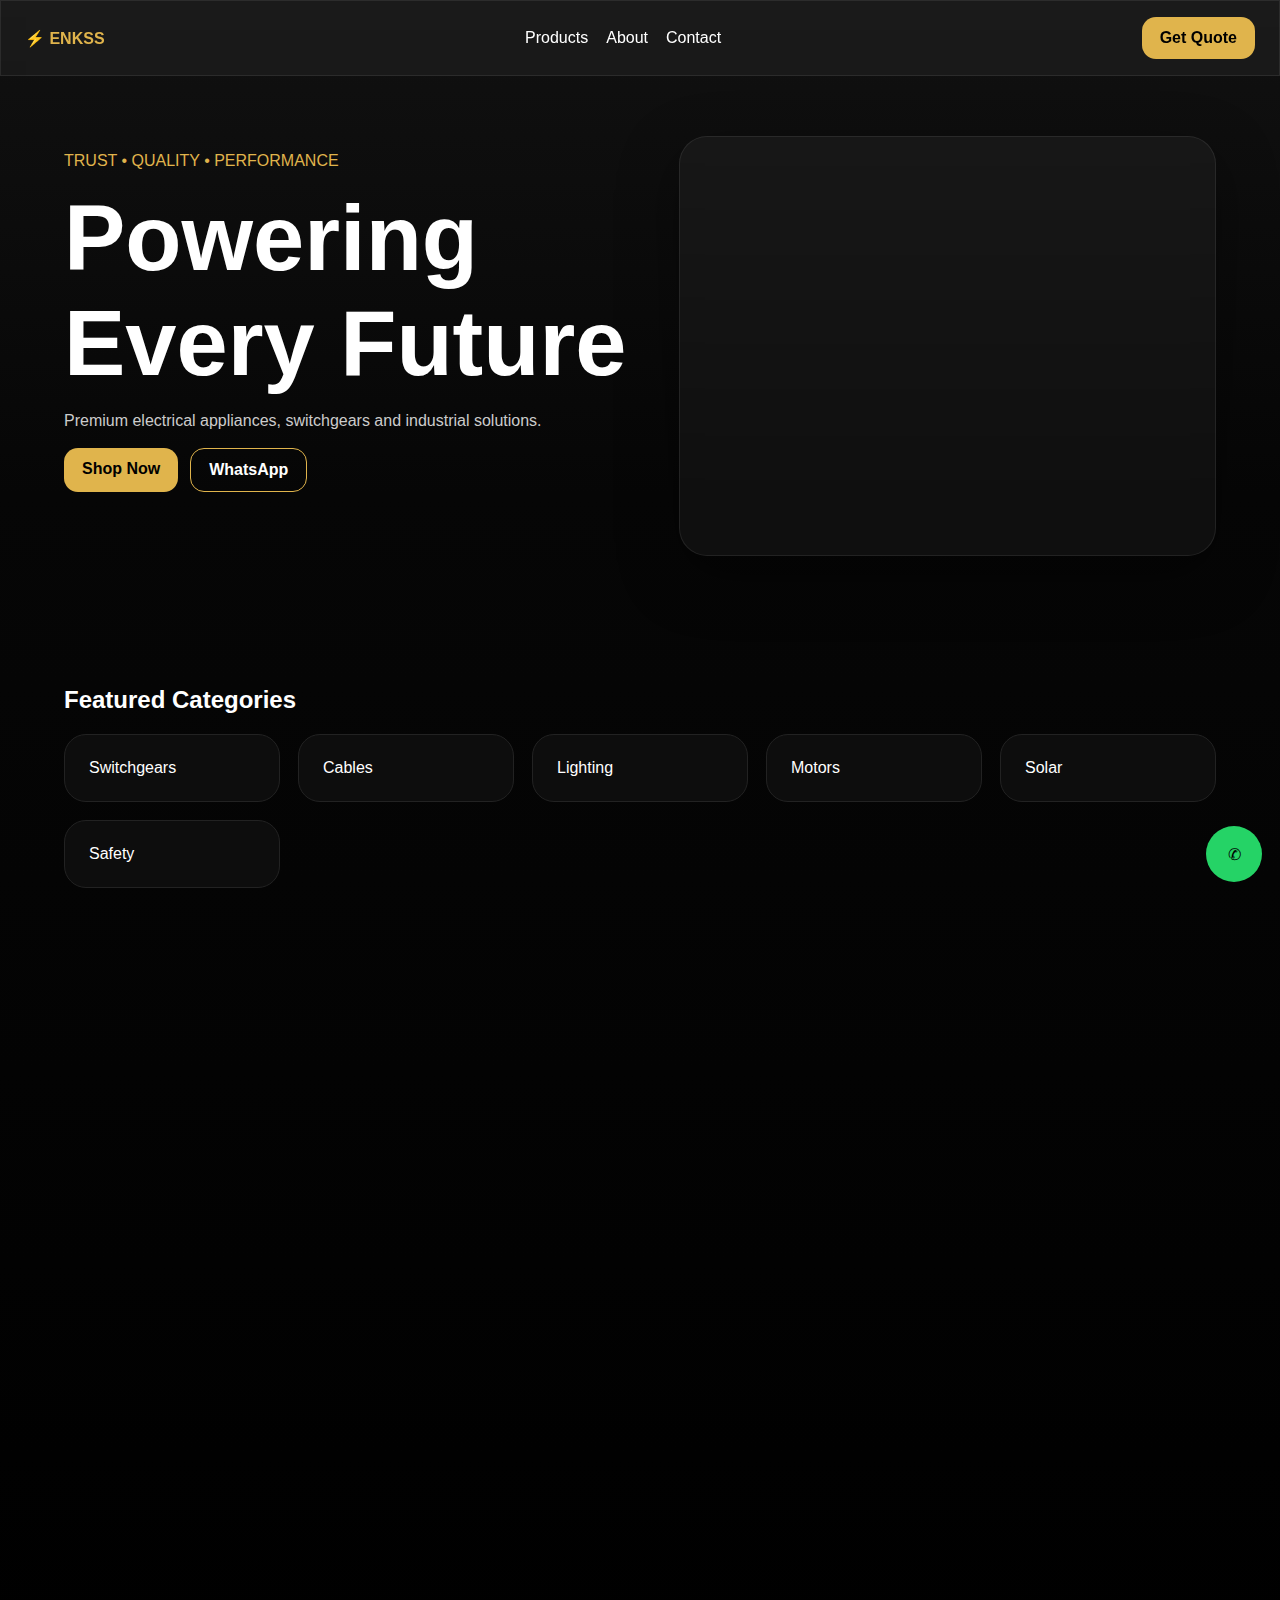
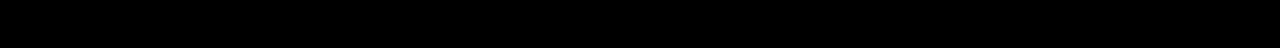
<file: index.html>
<!DOCTYPE html>
<html lang="en">
<head>
  <meta charset="UTF-8" />
  <meta name="viewport" content="width=device-width, initial-scale=1.0" />
  <title>ENKSS Premium</title>
  <link rel="stylesheet" href="style.css" />
</head>
<body>
  <header class="nav glass">
    <div class="logo">⚡ ENKSS</div>
    <nav>
      <a href="#products">Products</a>
      <a href="#about">About</a>
      <a href="#contact">Contact</a>
    </nav>
    <a class="btn">Get Quote</a>
  </header>
  <section class="hero">
    <div>
      <p class="tag">TRUST • QUALITY • PERFORMANCE</p>
      <h1>Powering Every Future</h1>
      <p class="lead">Premium electrical appliances, switchgears and industrial solutions.</p>
      <div class="actions"><a class="btn">Shop Now</a><a class="btn ghost">WhatsApp</a></div>
    </div>
    <div class="hero-card glass"></div>
  </section>
  <section id="products" class="wrap">
    <h2>Featured Categories</h2>
    <div class="grid">
      <div class="card">Switchgears</div><div class="card">Cables</div><div class="card">Lighting</div>
      <div class="card">Motors</div><div class="card">Solar</div><div class="card">Safety</div>
    </div>
  </section>
  <section id="about" class="wrap two">
    <div class="panel reveal"><h2>Why ENKSS</h2><p>Trusted quality, bulk supply, fast delivery and support.</p></div>
    <div class="panel stats reveal"><div><strong data-target="500">0</strong><span>Clients</span></div><div><strong data-target="1200">0</strong><span>Orders</span></div><div><strong data-target="24">0</strong><span>Support</span></div></div>
  </section>
  <section id="contact" class="wrap">
    <div class="panel reveal">
      <h2>Quick Inquiry</h2>
      <input placeholder="Name"><input placeholder="Phone"><textarea placeholder="Requirement"></textarea>
      <button class="btn full">Send Request</button>
    </div>
  </section>
  <a class="wa">✆</a>
  <script src="script.js"></script>
</body>
</html>
</file>
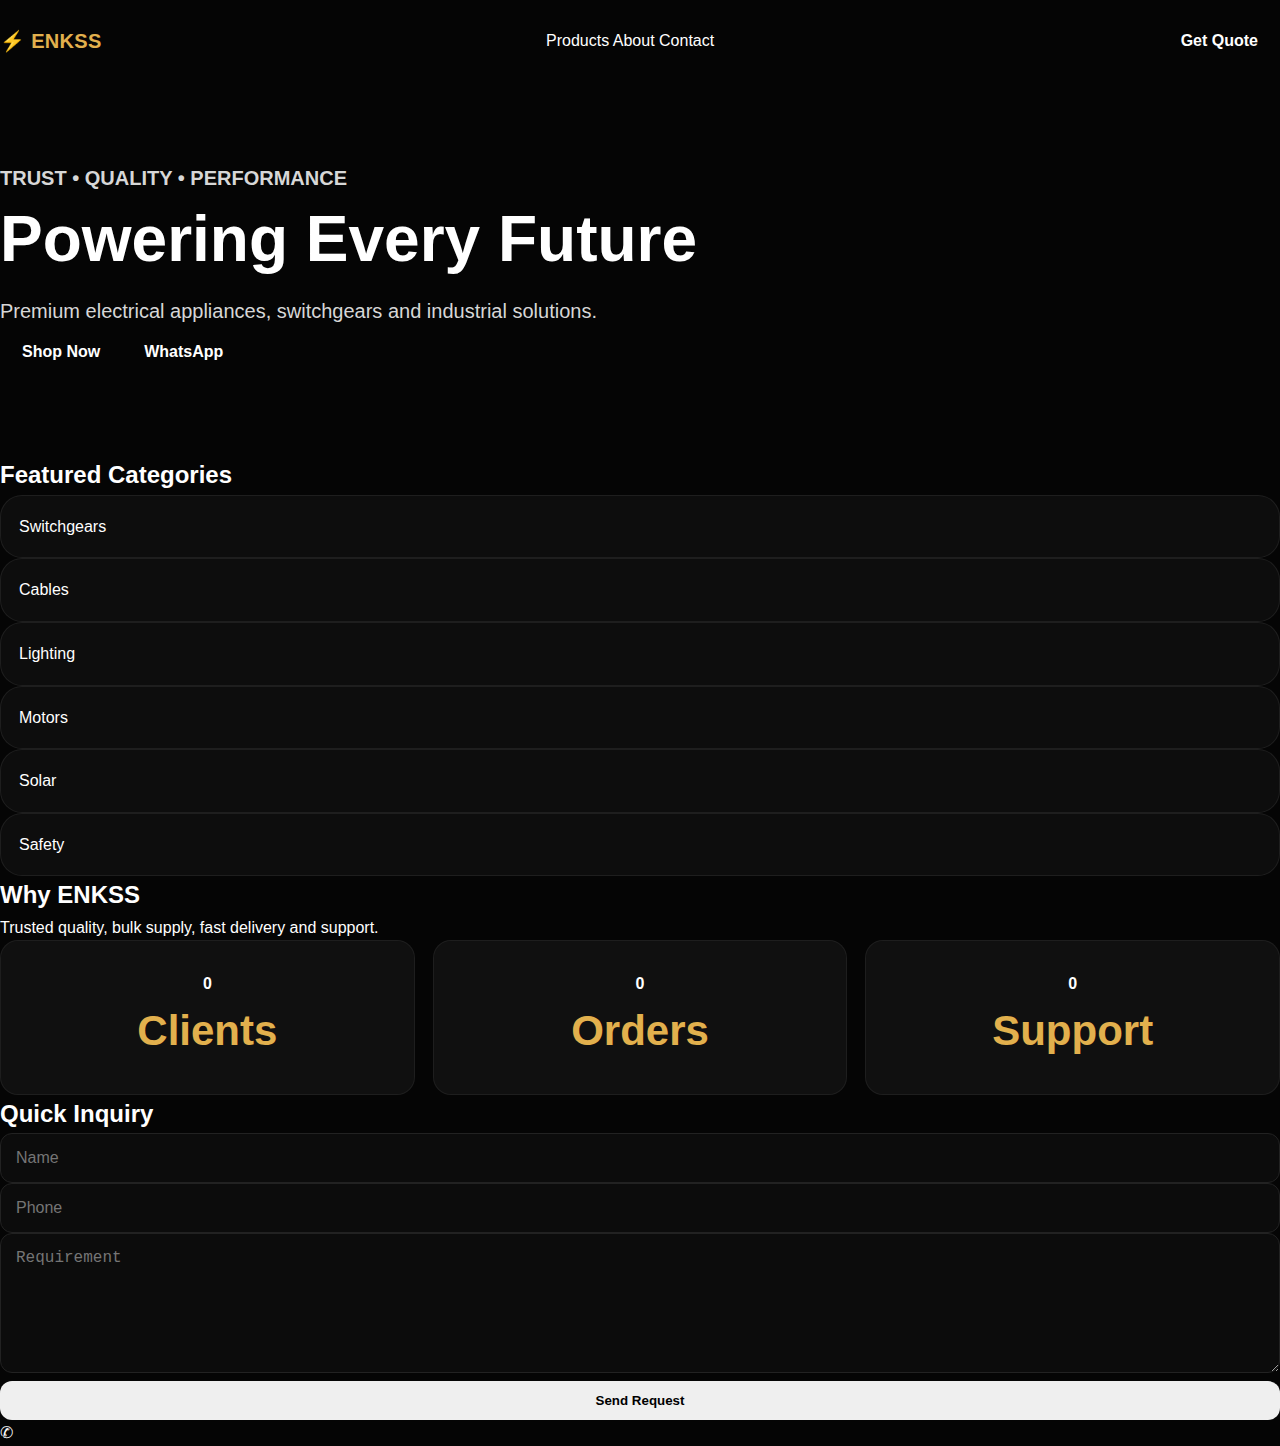
<file: deploy/index.html>
<!DOCTYPE html>
<html lang="en">
<head>
  <meta charset="UTF-8" />
  <meta name="viewport" content="width=device-width, initial-scale=1.0" />
  <title>ENKSS Switchgears</title>
  <link rel="stylesheet" href="style.css" />
</head>
<body>
  <header class="nav glass">
    <div class="logo">⚡ ENKSS</div>
    <nav>
      <a href="#products">Products</a>
      <a href="#about">About</a>
      <a href="#contact">Contact</a>
    </nav>
    <a class="btn">Get Quote</a>
  </header>
  <section class="hero">
    <div>
      <p class="tag">TRUST • QUALITY • PERFORMANCE</p>
      <h1>Powering Every Future</h1>
      <p class="lead">Premium electrical appliances, switchgears and industrial solutions.</p>
      <div class="actions"><a class="btn">Shop Now</a><a class="btn ghost">WhatsApp</a></div>
    </div>
    <div class="hero-card glass"></div>
  </section>
  <section id="products" class="wrap">
    <h2>Featured Categories</h2>
    <div class="grid">
      <div class="card">Switchgears</div><div class="card">Cables</div><div class="card">Lighting</div>
      <div class="card">Motors</div><div class="card">Solar</div><div class="card">Safety</div>
    </div>
  </section>
  <section id="about" class="wrap two">
    <div class="panel reveal"><h2>Why ENKSS</h2><p>Trusted quality, bulk supply, fast delivery and support.</p></div>
    <div class="panel stats reveal"><div><strong data-target="500">0</strong><span>Clients</span></div><div><strong data-target="1200">0</strong><span>Orders</span></div><div><strong data-target="24">0</strong><span>Support</span></div></div>
  </section>
  <section id="contact" class="wrap">
    <div class="panel reveal">
      <h2>Quick Inquiry</h2>
      <input placeholder="Name"><input placeholder="Phone"><textarea placeholder="Requirement"></textarea>
      <button class="btn full">Send Request</button>
    </div>
  </section>
  <a class="wa">✆</a>
  <script src="script.js"></script>
</body>
</html>
</file>
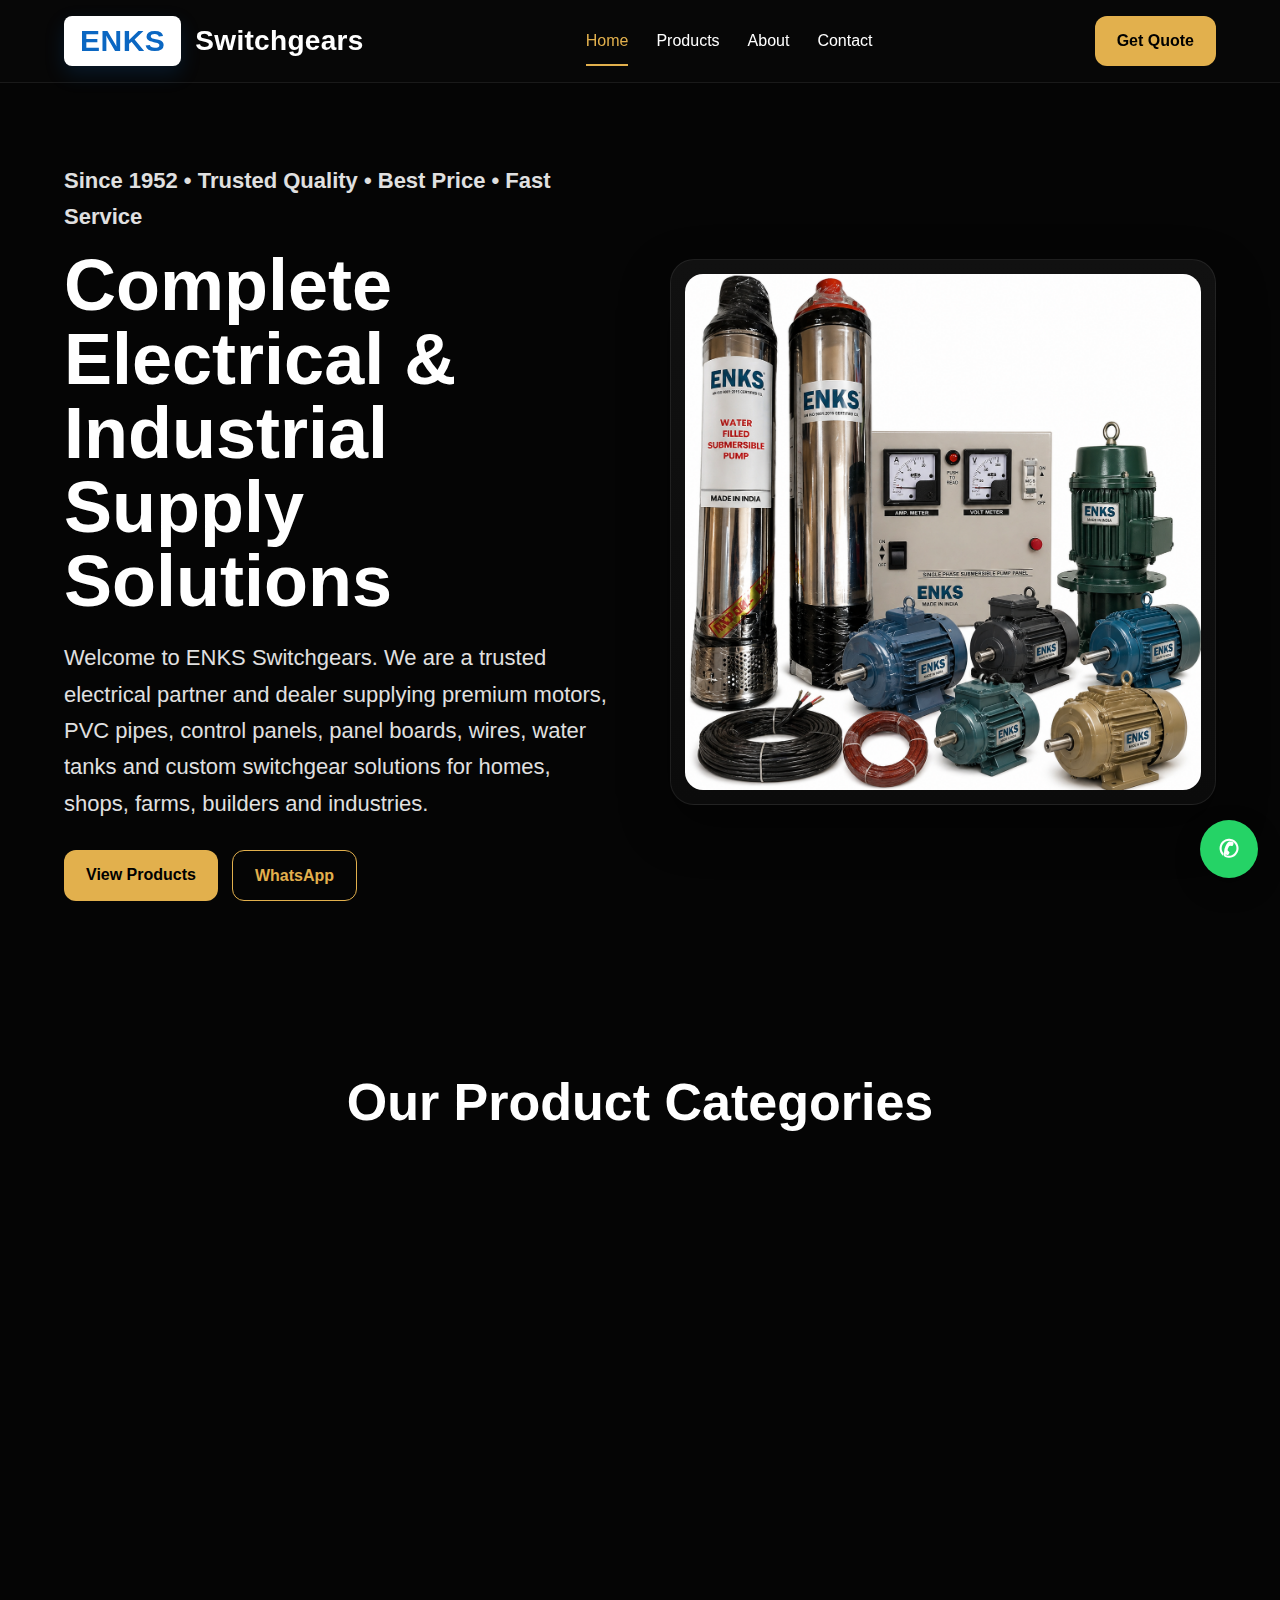
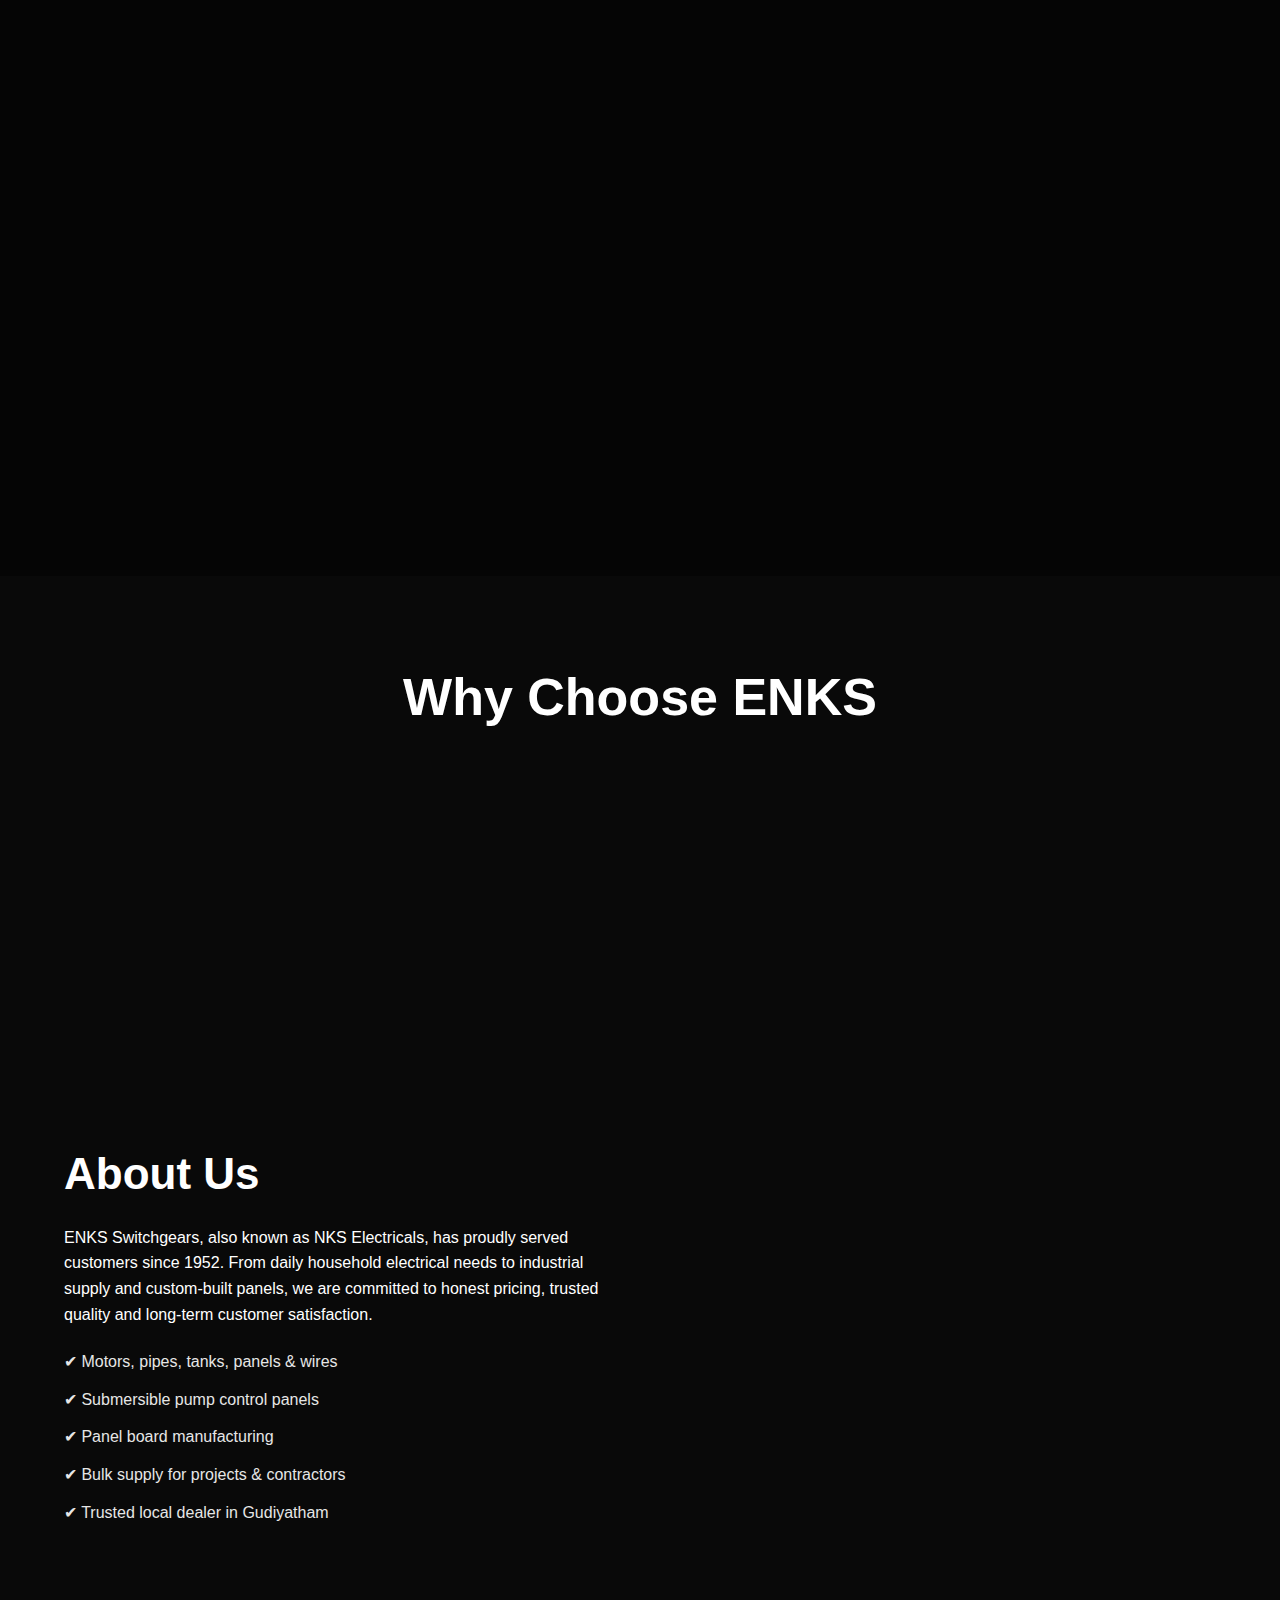
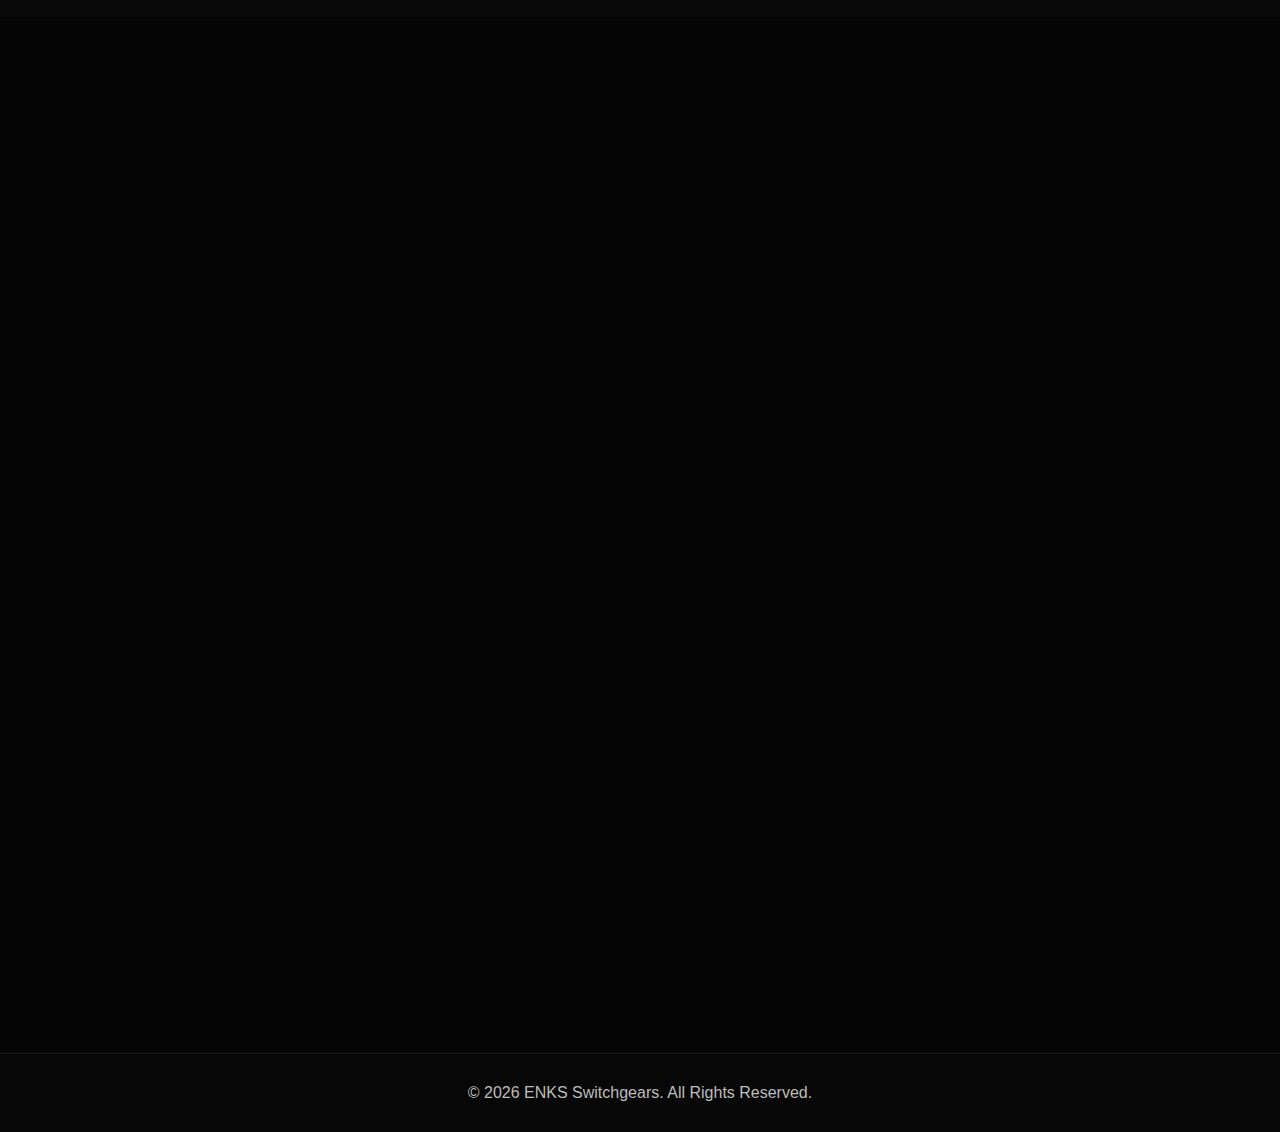
<file: deploy2/index.html>
<!DOCTYPE html>
<html lang="en">
<head>
<meta charset="UTF-8">
<meta name="viewport" content="width=device-width, initial-scale=1.0">

<title>ENKS Switchgears | Motors, Panels, Pipes & Electrical Supplies</title>
<meta name="description" content="ENKS Switchgears - Trusted electrical partner and dealer for motors, PVC pipes, control panels, panel boards, submersible pump panels, wires, water tanks and custom switchgear solutions in Gudiyatham, Vellore.">
<meta name="keywords" content="ENKS Switchgears, NKS Electricals, motors, PVC pipes, control panels, switchgear, water tanks, wires, Gudiyatham, Vellore">
<meta name="author" content="ENKS Switchgears">
<meta name="robots" content="index, follow">

<meta property="og:title" content="ENKS Switchgears | Trusted Electrical Partner Since 1952">
<meta property="og:description" content="Professional electrical supply and custom panel solutions for homes, farms, shops and industries.">
<meta property="og:type" content="website">
<meta property="og:image" content="images/motor.png">

<meta name="theme-color" content="#0a0a0a">

<link rel="icon" type="image/svg+xml" href="favicon.svg">
<link rel="apple-touch-icon" href="favicon.svg">
<link rel="stylesheet" href="style.css">

<script type="application/ld+json">
{
  "@context":"https://schema.org",
  "@type":"LocalBusiness",
  "name":"ENKS Switchgears",
  "alternateName":"NKS Electricals",
  "image":"images/motor.png",
  "description":"Trusted Electrical Partner and Dealer since 1952.",
  "telephone":"+918610073734",
  "email":"shylendran19@gmail.com",
  "address":{
    "@type":"PostalAddress",
    "streetAddress":"No.16/16A JC Chetty Street, Dharnampet",
    "addressLocality":"Gudiyatham",
    "addressRegion":"Tamil Nadu",
    "postalCode":"632602",
    "addressCountry":"IN"
  }
}
</script>
</head>

<body>

<header class="header">
  <div class="container nav">

    <a href="index.html" class="logo logo-wrap">
      <span class="logo-badge">ENKS</span>
      <span class="logo-text">Switchgears</span>
    </a>

    <nav class="menu">
      <a href="index.html" class="active">Home</a>
      <a href="product.html">Products</a>
      <a href="#about">About</a>
      <a href="#contact">Contact</a>
    </nav>

    <a href="#contact" class="btn btn-gold">Get Quote</a>

  </div>
</header>

<section class="hero">
  <div class="container hero-grid">

    <div class="hero-text">
      <p class="tag">Since 1952 • Trusted Quality • Best Price • Fast Service</p>

      <h1>
        Complete Electrical &<br>
        Industrial Supply<br>
        Solutions
      </h1>

      <p>
        Welcome to ENKS Switchgears. We are a trusted electrical partner and dealer
        supplying premium motors, PVC pipes, control panels, panel boards, wires,
        water tanks and custom switchgear solutions for homes, shops, farms,
        builders and industries.
      </p>

      <div class="hero-buttons">
        <a href="product.html" class="btn btn-gold">View Products</a>
        <a href="https://wa.me/918610073734" target="_blank" class="btn btn-outline">WhatsApp</a>
      </div>
    </div>

    <div class="hero-image frame">
      <img src="images/motor.png" alt="ENKS Electrical Products">
    </div>

  </div>
</section>

<section class="section">
  <div class="container">

    <h2 class="section-title">Our Product Categories</h2>

    <div class="cards">

      <div class="card">
        <div class="img-wrap">
          <img src="images/motor.png" alt="Electric Motors">
        </div>
        <h3>Motors</h3>
        <p>High performance electric motors for domestic, agricultural and industrial use.</p>
      </div>

      <div class="card">
        <div class="img-wrap">
          <img src="images/pvcpipes.png" alt="PVC Pipes">
        </div>
        <h3>PVC Pipes</h3>
        <p>Reliable PVC pipes, fittings and accessories built for long service life.</p>
      </div>

      <div class="card">
        <div class="img-wrap">
          <img src="images/switchbox.png" alt="Control Panels">
        </div>
        <h3>Control Panels</h3>
        <p>Panel boards, submersible pump panels and efficient control systems.</p>
      </div>

      <div class="card">
        <div class="img-wrap">
          <img src="images/watertank.png" alt="Water Tanks">
        </div>
        <h3>Water Tanks</h3>
        <p>Durable water storage tanks for homes, farms, apartments and commercial use.</p>
      </div>

      <div class="card">
        <div class="img-wrap">
          <img src="images/wires.png" alt="Wires and Cables">
        </div>
        <h3>Wires & Cables</h3>
        <p>Safe and dependable electrical wires and cables for every installation.</p>
      </div>

      <div class="card">
        <div class="img-wrap">
          <img src="images/3phasecontrolpanel.png" alt="Custom Switchgear">
        </div>
        <h3>Custom Switchgear</h3>
        <p>Tailor-made switchgear and custom panel solutions designed to your requirement.</p>
      </div>

    </div>

  </div>
</section>

<section class="section dark">
  <div class="container">

    <h2 class="section-title">Why Choose ENKS</h2>

    <div class="cards">

      <div class="card mini-card">
        <h3>Since 1952</h3>
        <p>Generations of trust with strong customer relationships and consistent service.</p>
      </div>

      <div class="card mini-card">
        <h3>Genuine Products</h3>
        <p>We focus on quality materials, branded products and dependable performance.</p>
      </div>

      <div class="card mini-card">
        <h3>Custom Solutions</h3>
        <p>We manufacture and supply custom control panels and switchgear systems.</p>
      </div>

      <div class="card mini-card">
        <h3>Quick Support</h3>
        <p>Friendly guidance, fast response and customer-first service every day.</p>
      </div>

    </div>

  </div>
</section>

<section id="about" class="section dark">
  <div class="container about-grid">

    <div>
      <h2>About Us</h2>

      <p>
        ENKS Switchgears, also known as NKS Electricals, has proudly served customers
        since 1952. From daily household electrical needs to industrial supply and
        custom-built panels, we are committed to honest pricing, trusted quality
        and long-term customer satisfaction.
      </p>

      <ul class="list">
        <li>✔ Motors, pipes, tanks, panels & wires</li>
        <li>✔ Submersible pump control panels</li>
        <li>✔ Panel board manufacturing</li>
        <li>✔ Bulk supply for projects & contractors</li>
        <li>✔ Trusted local dealer in Gudiyatham</li>
      </ul>
    </div>

    <div class="stats">
      <div><span>1952</span><p>Started</p></div>
      <div><span>500+</span><p>Happy Clients</p></div>
      <div><span>1200+</span><p>Orders Completed</p></div>
    </div>

  </div>
</section>

<section id="contact" class="section">
  <div class="container contact-box">

    <h2>Quick Inquiry</h2>
    <p>Tell us what you need. We’ll suggest the right product or custom solution.</p>

    <form class="contact-form" onsubmit="sendWhatsApp(event)">
      <input type="text" id="name" placeholder="Your Name" required>
      <input type="text" id="phone" placeholder="Phone Number" required>
      <textarea id="msg" placeholder="What product do you need?" required></textarea>
      <button class="btn btn-gold full">Send Request</button>
    </form>

    <div class="contact-details">
      <p><strong>Phone:</strong> +91 8610073734</p>
      <p><strong>Email:</strong> shylendran19@gmail.com</p>
      <p><strong>Address:</strong> No.16/16A JC Chetty Street, Dharnampet, Gudiyatham, Vellore District, Tamil Nadu - 632602</p>
    </div>

  </div>
</section>

<footer class="footer">
  <div class="container">
    © 2026 ENKS Switchgears. All Rights Reserved.
  </div>
</footer>

<script src="script.js"></script>
</body>
</html>
</file>
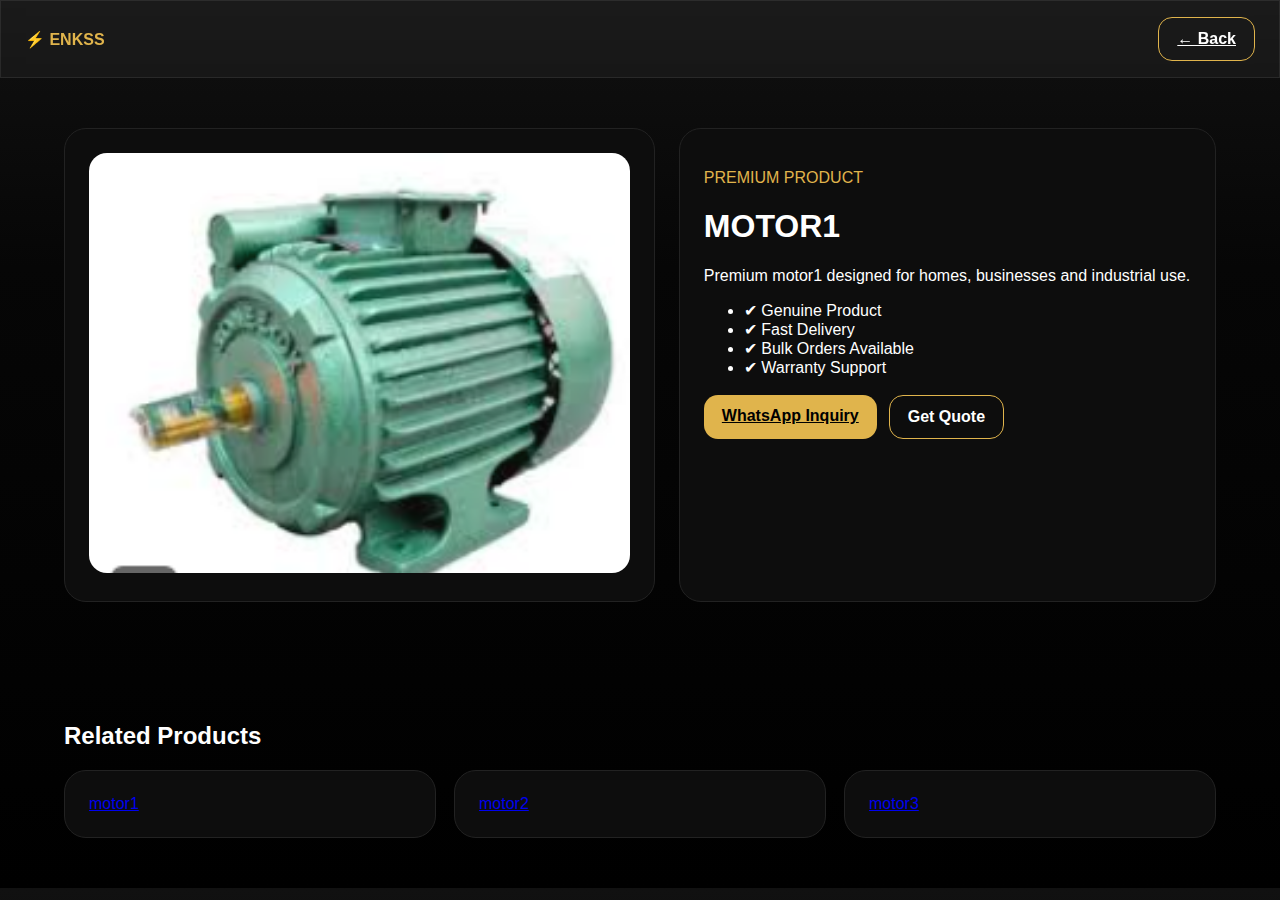
<file: product.html>
<!DOCTYPE html>
<html lang="en">
<head>
  <meta charset="UTF-8" />
  <meta name="viewport" content="width=device-width, initial-scale=1.0" />
  <title>Product Details - ENKSS</title>
  <link rel="stylesheet" href="style.css" />
</head>
<body>
  <header class="nav glass">
    <div class="logo">⚡ ENKSS</div>
    <a href="index.html" class="btn ghost">← Back</a>
  </header>

  <section class="wrap two">
    <div class="panel show">
      <img id="pimg" src="images/motor1.png" alt="Product" style="width:100%;border-radius:18px;max-height:420px;object-fit:cover;">
    </div>
    <div class="panel show">
      <p class="tag">PREMIUM PRODUCT</p>
      <h1 id="ptitle">Motor 1</h1>
      <p id="pdesc">High-quality industrial electrical product built for performance and reliability.</p>
      <ul>
        <li>✔ Genuine Product</li>
        <li>✔ Fast Delivery</li>
        <li>✔ Bulk Orders Available</li>
        <li>✔ Warranty Support</li>
      </ul>
      <div class="actions">
        <a class="btn" id="waBtn" target="_blank">WhatsApp Inquiry</a>
        <a class="btn ghost">Get Quote</a>
      </div>
    </div>
  </section>

  <section class="wrap">
    <h2>Related Products</h2>
    <div class="grid">
      <a class="card show" href="product.html?product=motor1.png">motor1</a>
      <a class="card show" href="product.html?product=motor2.png">motor2</a>
      <a class="card show" href="product.html?product=motor3.png">motor3</a>
    </div>
  </section>

  <script>
    const params = new URLSearchParams(location.search);
    const product = params.get('product') || 'motor1.png';
    const name = product.replace('.png','');
    document.getElementById('ptitle').textContent = name.toUpperCase();
    document.getElementById('pimg').src = 'images/' + product;
    document.getElementById('pimg').alt = name;
    document.getElementById('pdesc').textContent = `Premium ${name} designed for homes, businesses and industrial use.`;
    const msg = encodeURIComponent('Hello, I am interested in ' + name);
    document.getElementById('waBtn').href = 'https://wa.me/91XXXXXXXXXX?text=' + msg;
  </script>
</body>
</html>
</file>
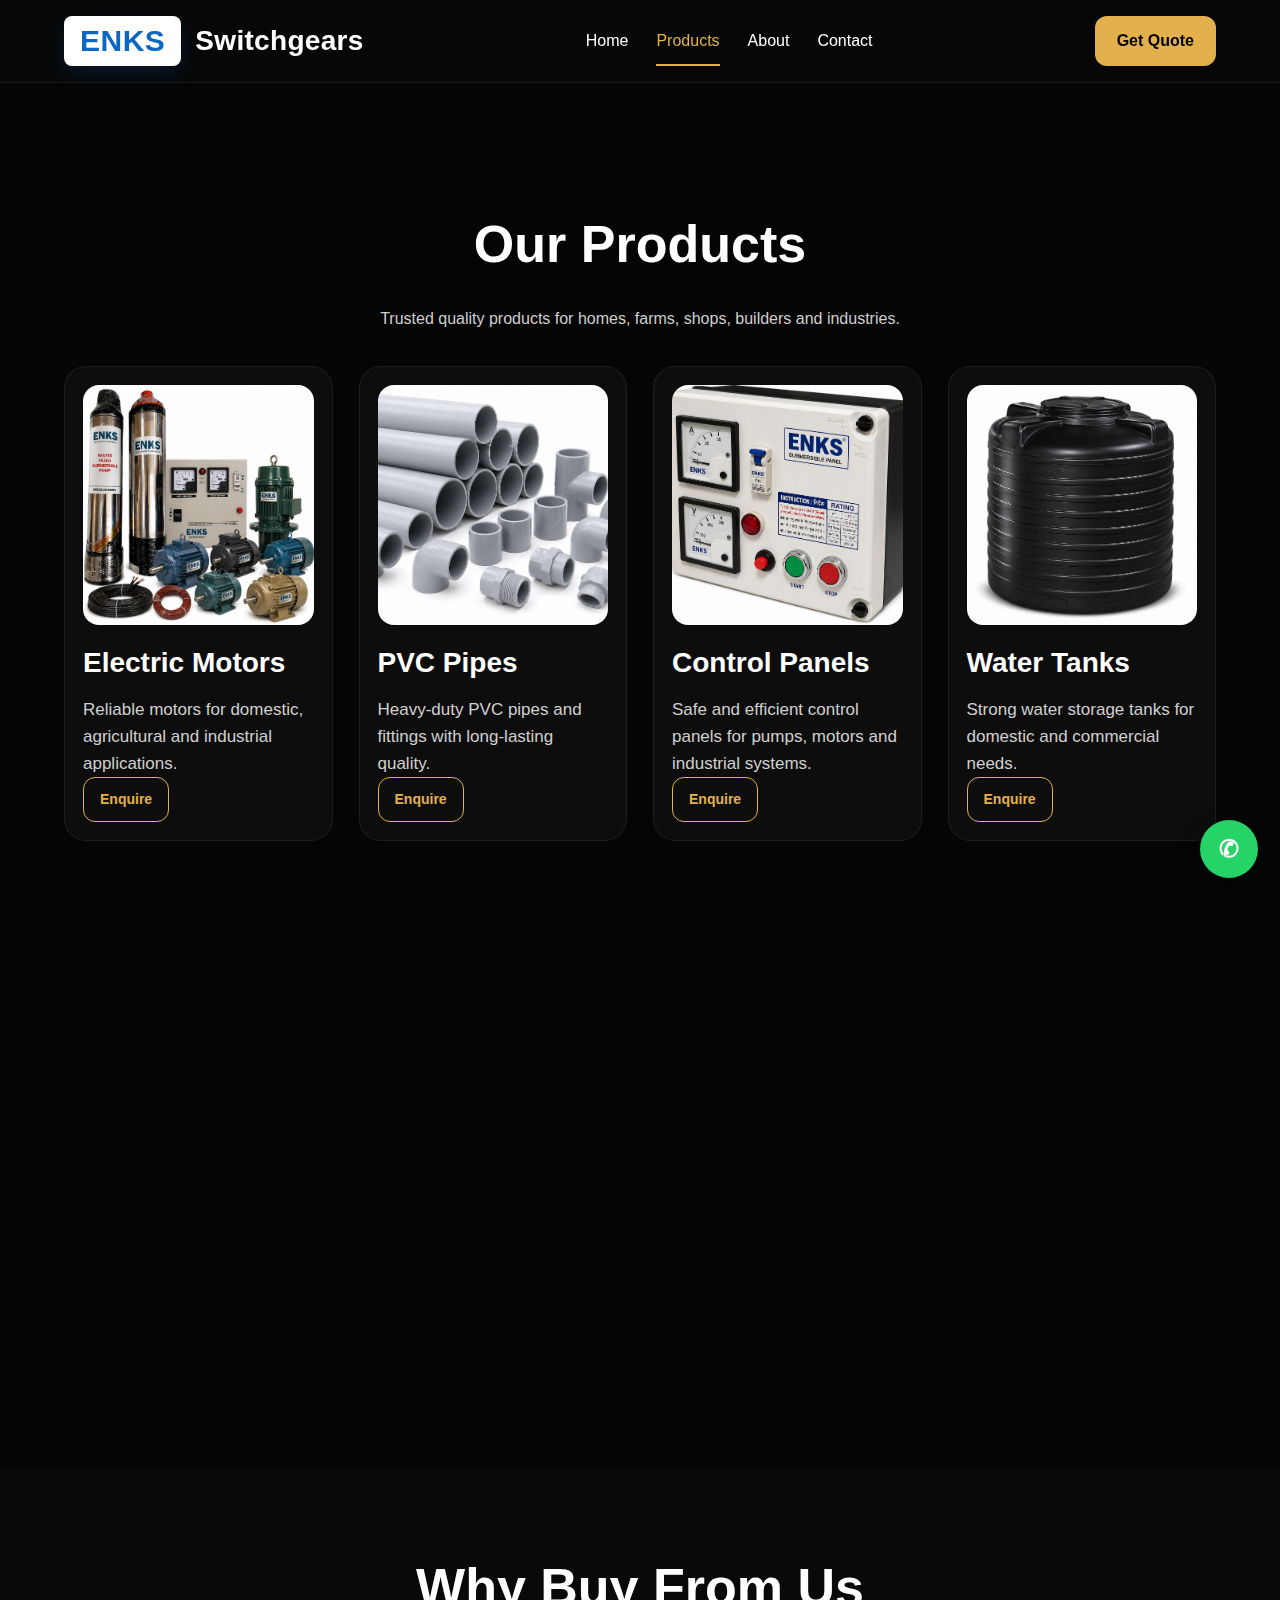
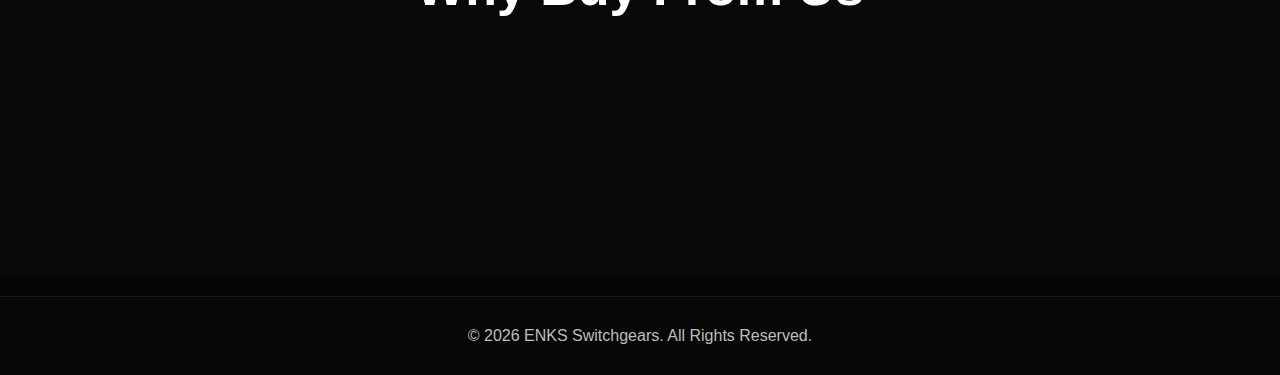
<file: deploy2/product.html>
<!-- product.html -->
<!DOCTYPE html>
<html lang="en">

<head>
<meta charset="UTF-8">
<meta name="viewport" content="width=device-width, initial-scale=1.0">

<title>Products | ENKS Switchgears</title>

<meta name="description" content="Browse ENKS Switchgears products including motors, PVC pipes, control panels, wires, water tanks and custom switchgear products in Gudiyatham.">

<meta name="keywords" content="ENKS products, motors, PVC pipes, control panels, wires, tanks, switchgear">

<meta name="robots" content="index, follow">

<link rel="icon" type="image/svg+xml" href="favicon.svg">
<link rel="stylesheet" href="style.css">
</head>

<body>

<header class="header">
  <div class="container nav">

    <a href="index.html" class="logo logo-wrap">
      <span class="logo-badge">ENKS</span>
      <span class="logo-text">Switchgears</span>
    </a>

    <nav class="menu">
      <a href="index.html">Home</a>
      <a href="product.html" class="active">Products</a>
      <a href="index.html#about">About</a>
      <a href="index.html#contact">Contact</a>
    </nav>

    <a href="index.html#contact" class="btn btn-gold">Get Quote</a>

  </div>
</header>

<section class="section top-space">
  <div class="container">

    <h1 class="section-title">Our Products</h1>
    <p class="center-text">
      Trusted quality products for homes, farms, shops, builders and industries.
    </p>

    <div class="cards">

      <div class="card">
        <div class="img-wrap">
          <img src="images/motor.png" alt="Electric Motors">
        </div>
        <h3>Electric Motors</h3>
        <p>Reliable motors for domestic, agricultural and industrial applications.</p>
        <a href="https://wa.me/919443437803?text=Hello%20I%20need%20Electric%20Motors" target="_blank" class="btn btn-outline small-btn">Enquire</a>
      </div>

      <div class="card">
        <div class="img-wrap">
          <img src="images/pvcpipes.png" alt="PVC Pipes">
        </div>
        <h3>PVC Pipes</h3>
        <p>Heavy-duty PVC pipes and fittings with long-lasting quality.</p>
        <a href="https://wa.me/919443437803?text=Hello%20I%20need%20PVC%20Pipes" target="_blank" class="btn btn-outline small-btn">Enquire</a>
      </div>

      <div class="card">
        <div class="img-wrap">
          <img src="images/switchbox.png" alt="Control Panels">
        </div>
        <h3>Control Panels</h3>
        <p>Safe and efficient control panels for pumps, motors and industrial systems.</p>
        <a href="https://wa.me/919443437803?text=Hello%20I%20need%20Control%20Panels" target="_blank" class="btn btn-outline small-btn">Enquire</a>
      </div>

      <div class="card">
        <div class="img-wrap">
          <img src="images/watertank.png" alt="Water Tanks">
        </div>
        <h3>Water Tanks</h3>
        <p>Strong water storage tanks for domestic and commercial needs.</p>
        <a href="https://wa.me/919443437803?text=Hello%20I%20need%20Water%20Tanks" target="_blank" class="btn btn-outline small-btn">Enquire</a>
      </div>

      <div class="card">
        <div class="img-wrap">
          <img src="images/wires.png" alt="Wires and Cables">
        </div>
        <h3>Wires & Cables</h3>
        <p>Premium wires and cables with safety, durability and dependable quality.</p>
        <a href="https://wa.me/919443437803?text=Hello%20I%20need%20Wires%20and%20Cables" target="_blank" class="btn btn-outline small-btn">Enquire</a>
      </div>

      <div class="card">
        <div class="img-wrap">
          <img src="images/3phasecontrolpanel.png" alt="Custom Switchgear">
        </div>
        <h3>Custom Switchgear</h3>
        <p>Custom electrical panels and switchgear built exactly for your requirement.</p>
        <a href="https://wa.me/919443437803?text=Hello%20I%20need%20Custom%20Switchgear" target="_blank" class="btn btn-outline small-btn">Enquire</a>
      </div>

    </div>

  </div>
</section>

<section class="section dark">
  <div class="container">

    <h2 class="section-title">Why Buy From Us</h2>

    <div class="cards">

      <div class="card mini-card">
        <h3>Fair Pricing</h3>
        <p>Competitive prices with dependable quality products.</p>
      </div>

      <div class="card mini-card">
        <h3>Bulk Orders</h3>
        <p>We support contractors, builders, farms and industrial projects.</p>
      </div>

      <div class="card mini-card">
        <h3>Quick Enquiry</h3>
        <p>Instant WhatsApp support for product availability and pricing.</p>
      </div>

    </div>

  </div>
</section>

<footer class="footer">
  <div class="container">
    © 2026 ENKS Switchgears. All Rights Reserved.
  </div>
</footer>

<script src="script.js"></script>
</body>
</html>
</file>
<file: style.css>
:root {
  --gold: #e0b44c;
  --bg: #060606;
}
* { box-sizing: border-box; }
html { scroll-behavior: smooth; }
body {
  margin: 0;
  font-family: Arial, sans-serif;
  background: linear-gradient(180deg,#111,#060606 30%,#000);
  color: #fff;
}
.glass {
  background: rgba(255,255,255,0.04);
  backdrop-filter: blur(10px);
  border: 1px solid rgba(255,255,255,0.08);
}
.nav {
  position: sticky; top: 0; z-index: 10;
  display: flex; justify-content: space-between; align-items: center;
  padding: 16px 24px;
}
.logo { color: var(--gold); font-weight: 900; }
nav { display: flex; gap: 18px; }
nav a { color: white; text-decoration: none; }
.btn {
  padding: 12px 18px; border-radius: 14px; border: none;
  background: var(--gold); color: #000; font-weight: 800;
}
.ghost { background: transparent; color: #fff; border: 1px solid var(--gold); }
.hero, .two {
  max-width: 1200px; margin: auto; padding: 60px 24px;
  display: grid; grid-template-columns: 1.1fr 1fr; gap: 24px;
}
.hero h1 { font-size: clamp(48px,8vw,92px); margin: 10px 0; }
.tag { color: var(--gold); }
.lead { color: #ccc; }
.actions { display: flex; gap: 12px; margin-top: 18px; }
.hero-card {
  min-height: 420px; border-radius: 28px;
  box-shadow: 0 20px 60px rgba(0,0,0,.4);
}
.wrap { max-width: 1200px; margin: auto; padding: 50px 24px; }
.grid { display: grid; grid-template-columns: repeat(auto-fit,minmax(180px,1fr)); gap: 18px; }
.card, .panel {
  background: #0d0d0d; border: 1px solid #222;
  padding: 24px; border-radius: 22px;
  transform: translateY(24px); opacity: 0; transition: .6s;
}
.card:hover, .panel:hover { border-color: var(--gold); }
.show { transform: none; opacity: 1; }
.stats { display: grid; grid-template-columns: repeat(3,1fr); gap: 12px; }
.stats strong { display:block; font-size: 40px; color: var(--gold); }
input, textarea {
  width: 100%; margin: 8px 0; padding: 14px;
  border-radius: 14px; border: 1px solid #222;
  background: #111; color: #fff;
}
.full { width: 100%; }
.wa {
  position: fixed; right: 18px; bottom: 18px;
  width: 56px; height: 56px; border-radius: 50%;
  display: grid; place-items: center;
  background: #25D366; color: #000; text-decoration: none;
}
@media (max-width: 800px) {
  nav { display: none; }
  .hero, .two { grid-template-columns: 1fr; }
}
</file>
<file: deploy/style.css>
/* style.css */

*{
  margin:0;
  padding:0;
  box-sizing:border-box;
}

html{
  scroll-behavior:smooth;
}

body{
  font-family:Arial, Helvetica, sans-serif;
  background:#050505;
  color:#ffffff;
  line-height:1.6;
}

img{
  width:100%;
  display:block;
}

a{
  text-decoration:none;
  color:#ffffff;
}

.container{
  width:90%;
  max-width:1300px;
  margin:auto;
}

/* Header */
.header{
  position:sticky;
  top:0;
  z-index:1000;
  background:rgba(8,8,8,.82);
  backdrop-filter:blur(12px);
  border-bottom:1px solid rgba(255,255,255,.08);
}

.nav{
  display:flex;
  align-items:center;
  justify-content:space-between;
  padding:16px 0;
}

.logo{
  font-size:20px;
  font-weight:800;
  color:#e2b04d;
  letter-spacing:.3px;
}

.menu{
  display:flex;
  gap:28px;
}

.menu a{
  position:relative;
  padding:6px 0;
  transition:.3s;
}

.menu a::after{
  content:"";
  position:absolute;
  left:0;
  bottom:-6px;
  width:0%;
  height:2px;
  background:#e2b04d;
  transition:.3s;
}

.menu a:hover::after,
.menu a.active::after{
  width:100%;
}

.menu a:hover,
.menu a.active{
  color:#e2b04d;
}

/* Buttons */
.btn{
  display:inline-block;
  padding:12px 22px;
  border-radius:12px;
  font-weight:700;
  transition:.3s ease;
}

.btn-gold{
  background:#e2b04d;
  color:#000000;
}

.btn-gold:hover{
  transform:translateY(-2px);
  box-shadow:0 10px 20px rgba(226,176,77,.18);
}

.btn-outline{
  border:1px solid #e2b04d;
  color:#e2b04d;
}

.btn-outline:hover{
  background:#e2b04d;
  color:#000;
}

/* Hero */
.hero{
  padding:80px 0;
}

.hero-grid{
  display:grid;
  grid-template-columns:1fr 1fr;
  gap:60px;
  align-items:center;
}

.tag{
  color:#e2b04d;
  font-weight:700;
  margin-bottom:12px;
}

.hero h1{
  font-size:64px;
  line-height:1.05;
  margin-bottom:22px;
}

.hero p{
  color:#d7d7d7;
  font-size:20px;
  max-width:700px;
}

.hero-buttons{
  margin-top:28px;
  display:flex;
  gap:14px;
}

.frame{
  background:linear-gradient(180deg,#111,#0b0b0b);
  border:1px solid rgba(255,255,255,.08);
  border-radius:24px;
  padding:14px;
  box-shadow:0 20px 50px rgba(0,0,0,.45);
}

.frame img{
  border-radius:18px;
  aspect-ratio:1/1;
  object-fit:cover;
}

/* Sections */
.section{
  padding:80px 0;
}

.top-space{
  padding-top:120px;
}

.section-title{
  font-size:52px;
  text-align:center;
  margin-bottom:34px;
}

/* Cards */
.cards{
  display:grid;
  grid-template-columns:repeat(auto-fit,minmax(260px,1fr));
  gap:26px;
}

.card{
  background:#0d0d0d;
  border:1px solid rgba(255,255,255,.07);
  border-radius:22px;
  padding:18px;
  transition:.35s ease;
}

.card:hover{
  transform:translateY(-8px);
  border-color:#e2b04d;
  box-shadow:0 20px 35px rgba(0,0,0,.45);
}

.img-wrap{
  overflow:hidden;
  border-radius:16px;
  margin-bottom:16px;
}

.img-wrap img{
  height:240px;
  object-fit:cover;
  transition:transform .45s ease;
}

.card:hover .img-wrap img{
  transform:scale(1.06);
}

.card h3{
  font-size:32px;
  margin-bottom:10px;
}

.card p{
  color:#d0d0d0;
  font-size:18px;
}

/* About */
.dark{
  background:#090909;
}

.about-grid{
  display:grid;
  grid-template-columns:1fr 1fr;
  gap:50px;
  align-items:center;
}

.about-grid h2{
  font-size:44px;
  margin-bottom:16px;
}

.list{
  list-style:none;
  margin-top:22px;
}

.list li{
  margin-bottom:12px;
  color:#e6e6e6;
}

.stats{
  display:grid;
  grid-template-columns:repeat(3,1fr);
  gap:18px;
}

.stats div{
  background:#101010;
  border:1px solid rgba(255,255,255,.06);
  padding:30px;
  border-radius:18px;
  text-align:center;
}

.stats span{
  display:block;
  font-size:42px;
  font-weight:800;
  color:#e2b04d;
}

/* Contact */
.contact-box{
  max-width:820px;
}

.contact-box h2{
  font-size:44px;
  margin-bottom:8px;
}

.contact-form{
  margin-top:24px;
  display:grid;
  gap:15px;
}

input,
textarea{
  width:100%;
  padding:15px;
  border-radius:12px;
  border:1px solid #222;
  background:#0c0c0c;
  color:#fff;
  font-size:16px;
}

textarea{
  min-height:140px;
  resize:vertical;
}

.full{
  width:100%;
  border:none;
  cursor:pointer;
}

/* Footer */
.footer{
  padding:26px 0;
  border-top:1px solid rgba(255,255,255,.08);
  text-align:center;
  color:#bdbdbd;
  margin-top:20px;
}

/* Responsive */
@media(max-width:980px){

  .hero-grid,
  .about-grid{
    grid-template-columns:1fr;
  }

  .hero h1{
    font-size:48px;
  }

  .hero p{
    font-size:18px;
  }

  .section-title{
    font-size:38px;
  }

  .menu{
    display:none;
  }
}

@media(max-width:600px){

  .hero{
    padding:55px 0;
  }

  .hero h1{
    font-size:38px;
  }

  .btn{
    padding:11px 16px;
  }

  .hero-buttons{
    flex-wrap:wrap;
  }

  .stats{
    grid-template-columns:1fr;
  }
}
</file>
<file: deploy2/style.css>
/* style.css */
/* Existing styles kept + project plan upgrades added */

*{
  margin:0;
  padding:0;
  box-sizing:border-box;
}

html{
  scroll-behavior:smooth;
}

body{
  font-family:Arial, Helvetica, sans-serif;
  background:#050505;
  color:#ffffff;
  line-height:1.6;
}

img{
  width:100%;
  display:block;
}

a{
  text-decoration:none;
  color:#ffffff;
}

.container{
  width:90%;
  max-width:1300px;
  margin:auto;
}

/* Header */
.header{
  position:sticky;
  top:0;
  z-index:1000;
  background:rgba(8,8,8,.82);
  backdrop-filter:blur(12px);
  border-bottom:1px solid rgba(255,255,255,.08);
  transition:.3s ease;
}

.nav{
  display:flex;
  align-items:center;
  justify-content:space-between;
  padding:16px 0;
}

/* Added premium logo styles */
.logo-wrap{
  display:flex;
  align-items:center;
  gap:10px;
}

.logo-badge{
  background:#ffffff;
  color:#0b67c2;
  font-weight:900;
  padding:4px 10px;
  border-radius:8px;
  letter-spacing:.5px;
  box-shadow:0 8px 20px rgba(11,103,194,.18);
}

.logo-text{
  color:#ffffff;
  font-size:15px;
  opacity:.9;
}

.logo{
  font-size:20px;
  font-weight:800;
  color:#e2b04d;
  letter-spacing:.3px;
}

.menu{
  display:flex;
  gap:28px;
}

.menu a{
  position:relative;
  padding:6px 0;
  transition:.3s;
}

.menu a::after{
  content:"";
  position:absolute;
  left:0;
  bottom:-6px;
  width:0%;
  height:2px;
  background:#e2b04d;
  transition:.3s;
}

.menu a:hover::after,
.menu a.active::after{
  width:100%;
}

.menu a:hover,
.menu a.active{
  color:#e2b04d;
}

/* Buttons */
.btn{
  display:inline-block;
  padding:12px 22px;
  border-radius:12px;
  font-weight:700;
  transition:.3s ease;
  cursor:pointer;
}

.btn-gold{
  background:#e2b04d;
  color:#000000;
}

.btn-gold:hover{
  transform:translateY(-2px);
  box-shadow:0 10px 20px rgba(226,176,77,.18);
}

.btn-outline{
  border:1px solid #e2b04d;
  color:#e2b04d;
}

.btn-outline:hover{
  background:#e2b04d;
  color:#000;
}

.small-btn{
  margin-top:14px;
  padding:10px 16px;
  font-size:14px;
}

/* Hero */
.hero{
  padding:80px 0;
}

.hero-grid{
  display:grid;
  grid-template-columns:1fr 1fr;
  gap:60px;
  align-items:center;
}

.tag{
  color:#e2b04d;
  font-weight:700;
  margin-bottom:12px;
}

.hero h1{
  font-size:64px;
  line-height:1.05;
  margin-bottom:22px;
}

.hero p{
  color:#d7d7d7;
  font-size:20px;
  max-width:700px;
}

.hero-buttons{
  margin-top:28px;
  display:flex;
  gap:14px;
  flex-wrap:wrap;
}

.frame{
  background:linear-gradient(180deg,#111,#0b0b0b);
  border:1px solid rgba(255,255,255,.08);
  border-radius:24px;
  padding:14px;
  box-shadow:0 20px 50px rgba(0,0,0,.45);
}

.frame img{
  border-radius:18px;
  aspect-ratio:1/1;
  object-fit:cover;
}

/* Sections */
.section{
  padding:80px 0;
}

.top-space{
  padding-top:120px;
}

.section-title{
  font-size:52px;
  text-align:center;
  margin-bottom:20px;
}

.center-text{
  text-align:center;
  color:#cfcfcf;
  margin-bottom:34px;
}

/* Cards */
.cards{
  display:grid;
  grid-template-columns:repeat(auto-fit,minmax(260px,1fr));
  gap:26px;
}

.card{
  background:#0d0d0d;
  border:1px solid rgba(255,255,255,.07);
  border-radius:22px;
  padding:18px;
  transition:.35s ease;
}

.card:hover{
  transform:translateY(-8px);
  border-color:#e2b04d;
  box-shadow:0 20px 35px rgba(0,0,0,.45);
}

.img-wrap{
  overflow:hidden;
  border-radius:16px;
  margin-bottom:16px;
}

.img-wrap img{
  height:240px;
  object-fit:cover;
  transition:transform .45s ease;
}

.card:hover .img-wrap img{
  transform:scale(1.06);
}

.card h3{
  font-size:28px;
  margin-bottom:10px;
}

.card p{
  color:#d0d0d0;
  font-size:17px;
}

.mini-card{
  text-align:center;
}

/* About */
.dark{
  background:#090909;
}

.about-grid{
  display:grid;
  grid-template-columns:1fr 1fr;
  gap:50px;
  align-items:center;
}

.about-grid h2{
  font-size:44px;
  margin-bottom:16px;
}

.list{
  list-style:none;
  margin-top:22px;
}

.list li{
  margin-bottom:12px;
  color:#e6e6e6;
}

.stats{
  display:grid;
  grid-template-columns:repeat(3,1fr);
  gap:18px;
}

.stats div{
  background:#101010;
  border:1px solid rgba(255,255,255,.06);
  padding:30px;
  border-radius:18px;
  text-align:center;
}

.stats span{
  display:block;
  font-size:42px;
  font-weight:800;
  color:#e2b04d;
}

/* Contact */
.contact-box{
  max-width:820px;
}

.contact-box h2{
  font-size:44px;
  margin-bottom:8px;
}

.contact-form{
  margin-top:24px;
  display:grid;
  gap:15px;
}

input,
textarea{
  width:100%;
  padding:15px;
  border-radius:12px;
  border:1px solid #222;
  background:#0c0c0c;
  color:#fff;
  font-size:16px;
}

input:focus,
textarea:focus{
  outline:none;
  border-color:#e2b04d;
}

textarea{
  min-height:140px;
  resize:vertical;
}

.full{
  width:100%;
  border:none;
  cursor:pointer;
}

.contact-details{
  margin-top:22px;
  color:#d0d0d0;
}

.contact-details p{
  margin-bottom:8px;
}

/* Footer */
.footer{
  padding:26px 0;
  border-top:1px solid rgba(255,255,255,.08);
  text-align:center;
  color:#bdbdbd;
  margin-top:20px;
}

/* Floating WhatsApp */
.floating-wa{
  position:fixed;
  right:18px;
  bottom:18px;
  background:#25D366;
  color:#000;
  width:56px;
  height:56px;
  border-radius:50%;
  display:flex;
  align-items:center;
  justify-content:center;
  font-size:26px;
  font-weight:900;
  box-shadow:0 12px 25px rgba(0,0,0,.35);
  z-index:999;
}

/* Responsive */
@media(max-width:980px){

  .hero-grid,
  .about-grid{
    grid-template-columns:1fr;
  }

  .hero h1{
    font-size:48px;
  }

  .hero p{
    font-size:18px;
  }

  .section-title{
    font-size:38px;
  }

  .menu{
    display:none;
  }

  .nav{
    gap:12px;
  }
}

@media(max-width:600px){

  .hero{
    padding:55px 0;
  }

  .hero h1{
    font-size:38px;
  }

  .btn{
    padding:11px 16px;
  }

  .stats{
    grid-template-columns:1fr;
  }

  .logo-text{
    display:none;
  }
}

/* ==== PATCH: ADD BELOW YOUR CURRENT style.css (do not remove old code) ==== */

/* Better logo */
.logo-wrap{
  gap:14px !important;
}

.logo-badge{
  font-size:30px !important;
  font-weight:900 !important;
  padding:10px 16px !important;
  line-height:1 !important;
}

.logo-text{
  font-size:28px !important;
  font-weight:800 !important;
  letter-spacing:.3px;
  color:#ffffff !important;
  opacity:1 !important;
}

/* Hero wording layout cleaner */
.hero h1{
  font-size:72px !important;
  line-height:1.03 !important;
  max-width:700px;
}

.hero p{
  font-size:22px !important;
  line-height:1.65 !important;
  color:#e0e0e0 !important;
  max-width:760px;
}

/* Smooth premium motion */
@keyframes floatUp{
  from{
    opacity:0;
    transform:translateY(40px);
  }
  to{
    opacity:1;
    transform:translateY(0);
  }
}

.hero-text{
  animation:floatUp .9s ease forwards;
}

.hero-image{
  animation:floatUp 1.1s ease forwards;
}

.card{
  transition:
    transform .35s ease,
    box-shadow .35s ease,
    border-color .35s ease !important;
}

.card:hover{
  transform:translateY(-10px) scale(1.015) !important;
}

/* Fix product card button alignment */
.card{
  display:flex;
  flex-direction:column;
}

.card p{
  flex-grow:1;
}

.small-btn{
  margin-top:auto !important;
  align-self:flex-start;
}

/* Better contact section */
.contact-box{
  background:#0c0c0c;
  padding:45px;
  border-radius:24px;
  border:1px solid rgba(255,255,255,.08);
  box-shadow:0 25px 45px rgba(0,0,0,.35);
}

.contact-box h2{
  font-size:52px !important;
  margin-bottom:10px;
}

.contact-box > p{
  color:#d5d5d5;
  margin-bottom:22px;
  font-size:18px;
}

.contact-details{
  margin-top:30px !important;
  padding-top:22px;
  border-top:1px solid rgba(255,255,255,.08);
  display:grid;
  gap:12px;
}

.contact-details p{
  background:#111;
  padding:14px 16px;
  border-radius:12px;
  font-size:17px;
}

/* Better footer */
.footer{
  background:#070707;
  font-size:16px;
}

/* Responsive */
@media(max-width:980px){

  .hero h1{
    font-size:54px !important;
  }

  .logo-badge{
    font-size:22px !important;
  }

  .logo-text{
    font-size:22px !important;
  }

  .contact-box{
    padding:26px;
  }
}

@media(max-width:600px){

  .hero h1{
    font-size:42px !important;
  }

  .hero p{
    font-size:18px !important;
  }

  .logo-wrap{
    gap:8px !important;
  }

  .logo-text{
    display:block !important;
    font-size:18px !important;
  }

  .logo-badge{
    font-size:18px !important;
    padding:8px 10px !important;
  }

  .contact-box h2{
    font-size:36px !important;
  }
}
</file>
